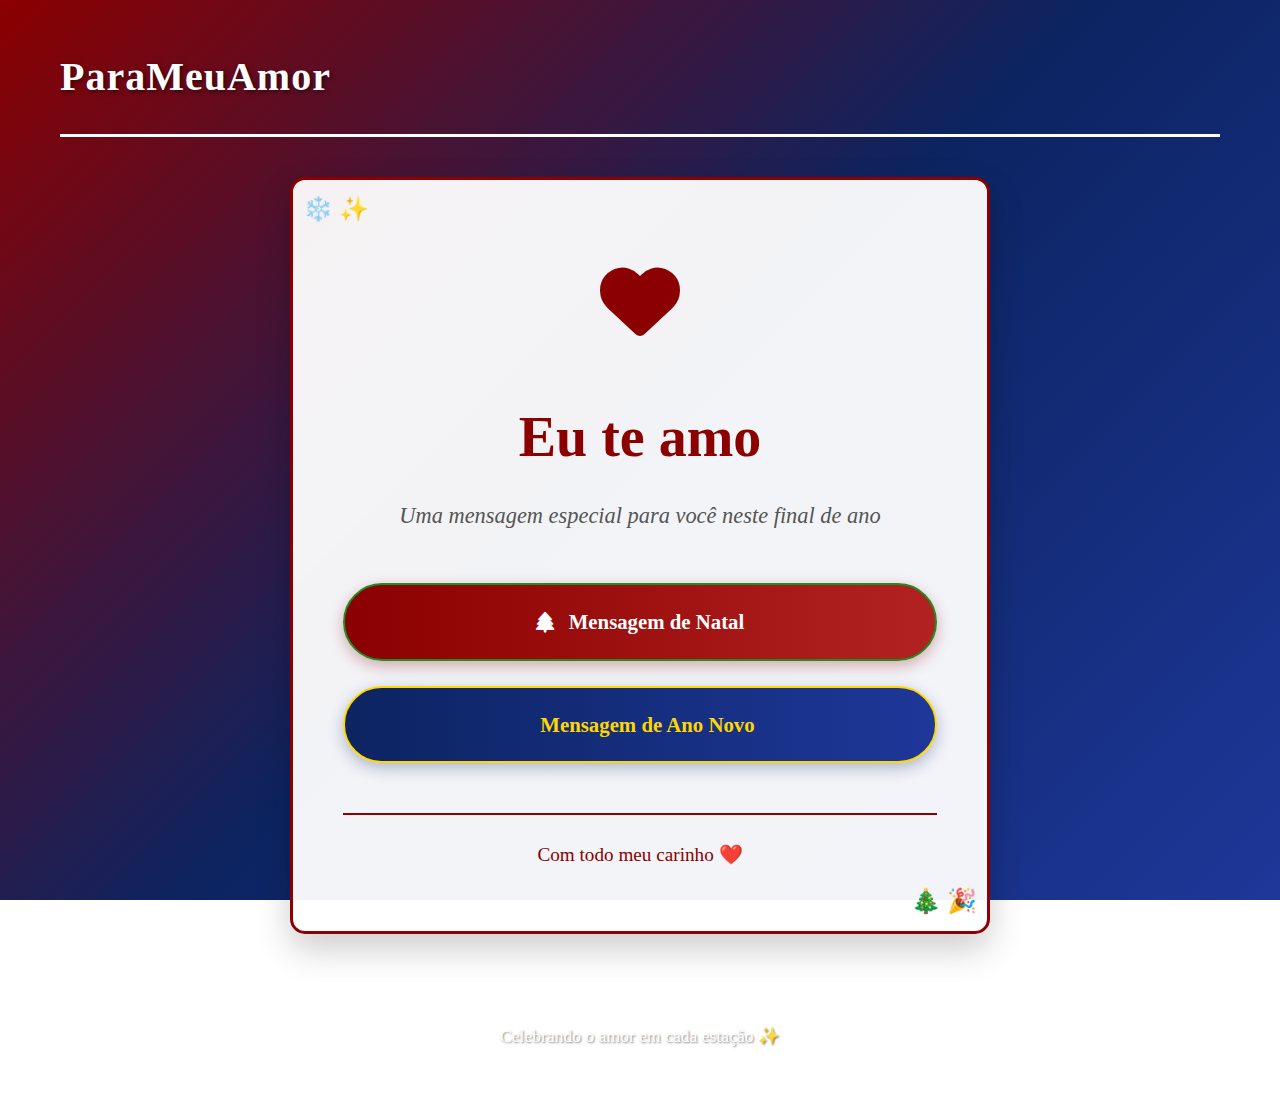
<file: index.html>
<!DOCTYPE html>
<html lang="pt-br">
<head>
    <meta charset="UTF-8">
    <meta name="viewport" content="width=device-width, initial-scale=1.0">
    <title>Para o Meu Amor- Natal & Ano Novo</title>
    <link rel="stylesheet" href="style.css">
    <link rel="stylesheet" href="https://cdnjs.cloudflare.com/ajax/libs/font-awesome/6.4.0/css/all.min.css">
    <link rel="preconnect" href="https://fonts.googleapis.com">
    <link rel="preconnect" href="https://fonts.gstatic.com" crossorigin>
    <link href="https://fonts.googleapis.com/css2?family=Orbitron:wght@400;500;700;900&family=Inter:wght@300;400;500;600;700&display=swap" rel="stylesheet">
</head>
<body>
    <!-- Cena de fundo com partículas -->
    <div id="particles-container"></div>
    
    <div class="container">
        <header class="main-header">
            <div class="logo">
                <h1><span class="neon-text">Para</span>Meu<span class="highlight">Amor</span></h1>
            </div>
        </header>

        <main class="main-content">
            <div class="intro-card">
                <div class="intro-icon">
                    <i class="fas fa-heart"></i>
                </div>
                <h2 class="intro-title">Eu te amo</h2>
                <p class="intro-subtitle">Uma mensagem especial para você neste final de ano</p>
                
                <div class="button-container">
                    <a href="natal.html" class="btn btn-natal">
                        <i class="fas fa-tree"></i>
                        Mensagem de Natal
                    </a>
                    <a href="anoNovo.html" class="btn btn-ano-novo">
                        <i class="fas fa-fireworks"></i>
                        Mensagem de Ano Novo
                    </a>
                </div>
                
                <div class="intro-footer">
                    <p>Com todo meu carinho ❤️</p>
                </div>
            </div>
        </main>

        <footer class="main-footer">
            <p>Celebrando o amor em cada estação ✨</p>
        </footer>
    </div>

    <script src="script.js"></script>
</body>
</html>
</file>
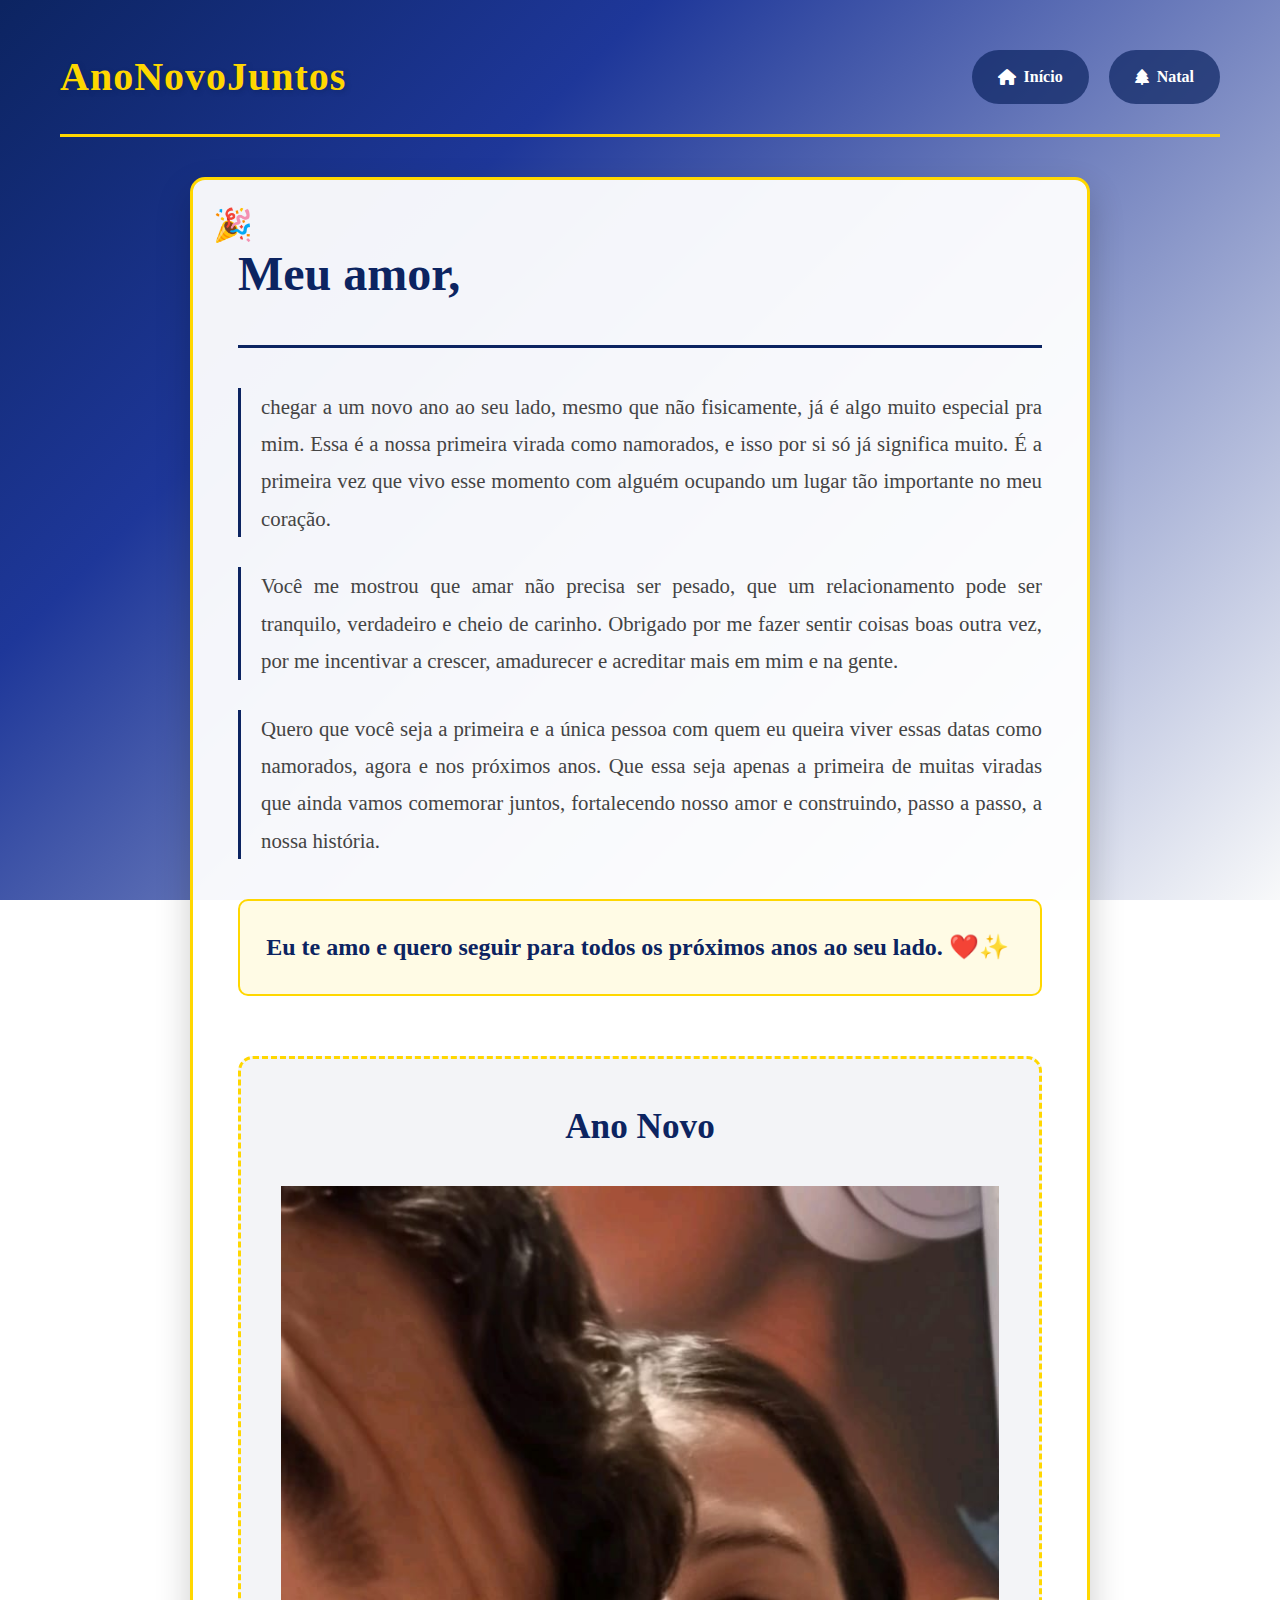
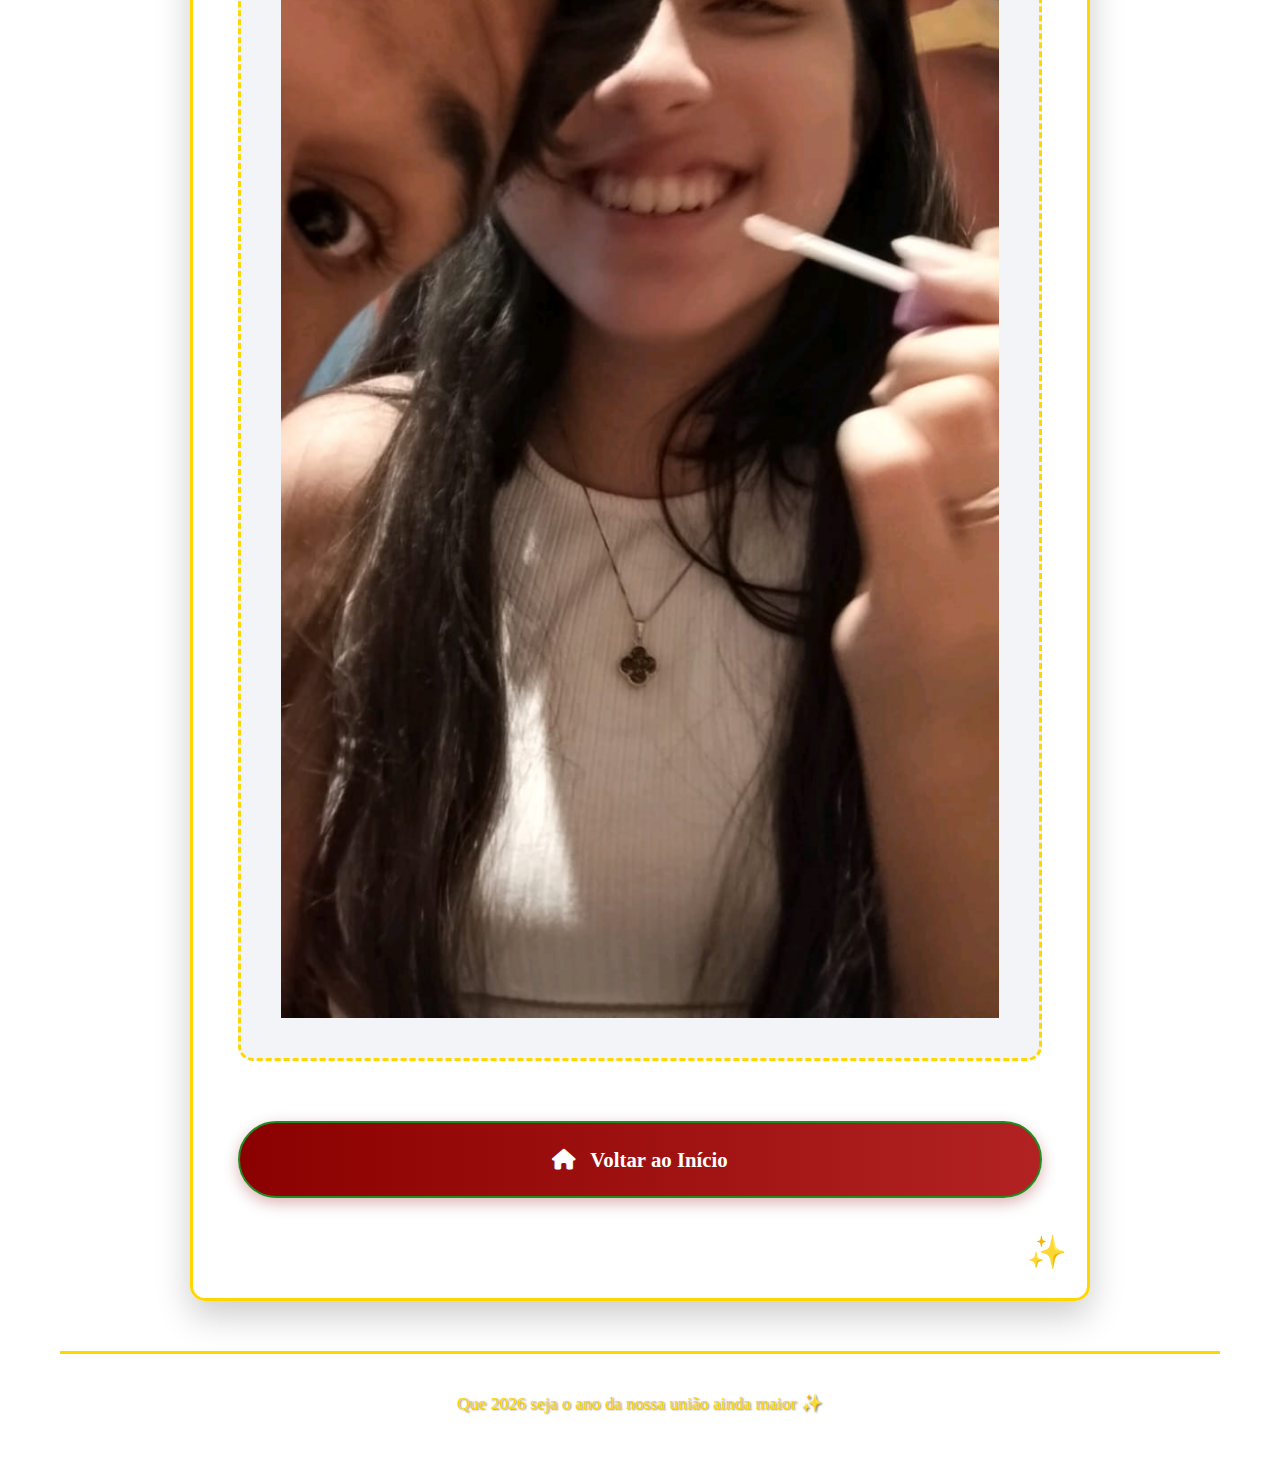
<file: anoNovo.html>
<!DOCTYPE html>
<html lang="pt-br">
<head>
    <meta charset="UTF-8">
    <meta name="viewport" content="width=device-width, initial-scale=1.0">
    <title>Ano Novo - Para o Meu Amor</title>
    <link rel="stylesheet" href="style.css">
    <link rel="stylesheet" href="https://cdnjs.cloudflare.com/ajax/libs/font-awesome/6.4.0/css/all.min.css">
    <link rel="preconnect" href="https://fonts.googleapis.com">
    <link rel="preconnect" href="https://fonts.gstatic.com" crossorigin>
    <link href="https://fonts.googleapis.com/css2?family=Orbitron:wght@400;500;700;900&family=Inter:wght@300;400;500;600;700&display=swap" rel="stylesheet">
</head>
<body>
    <!-- Cena de fundo com partículas -->
    <div id="particles-container"></div>
    
    <div class="container">
        <header class="main-header">
            <div class="logo">
                <h1><span class="neon-text">Ano</span>Novo<span class="highlight">Juntos</span></h1>
            </div>
            <nav class="nav-links">
                <a href="index.html" class="nav-link">
                    <i class="fas fa-home"></i>
                    Início
                </a>
                <a href="natal.html" class="nav-link">
                    <i class="fas fa-tree"></i>
                    Natal
                </a>
            </nav>
        </header>

        <main class="message-container">
            <div class="message-card">
                <div class="message-header">
                    <h2 class="message-title">Meu amor,</h2>
                    <div class="message-icon">
                        <i class="fas fa-fireworks"></i>
                    </div>
                </div>
                
                <div class="message-content">
                    <p class="message-text">
                        chegar a um novo ano ao seu lado, mesmo que não fisicamente, já é algo muito especial pra mim. Essa é a nossa primeira virada como namorados, e isso por si só já significa muito. É a primeira vez que vivo esse momento com alguém ocupando um lugar tão importante no meu coração.
                    </p>
                    
                    <p class="message-text">
                        Você me mostrou que amar não precisa ser pesado, que um relacionamento pode ser tranquilo, verdadeiro e cheio de carinho. Obrigado por me fazer sentir coisas boas outra vez, por me incentivar a crescer, amadurecer e acreditar mais em mim e na gente.
                    </p>
                    
                    <p class="message-text">
                        Quero que você seja a primeira e a única pessoa com quem eu queira viver essas datas como namorados, agora e nos próximos anos. Que essa seja apenas a primeira de muitas viradas que ainda vamos comemorar juntos, fortalecendo nosso amor e construindo, passo a passo, a nossa história.
                    </p>
                    
                    <p class="message-text highlight-text">
                        Eu te amo e quero seguir para todos os próximos anos ao seu lado. ❤️✨
                    </p>
                </div>
                
                <div class="photo-section">
                    <h3 class="photo-title">Ano Novo</h3>
                    <div class="photo-frame">
                        <div class="photo-placeholder">
                            
                        </div>
                        <img src="img/9f1edc5a-1c12-4375-bc1b-1d56d946743e.jpg" class="photo-image corpo-inteiro">
                    </div>
                </div>
                
                <div class="message-footer">
                    <div class="button-container">
                        <a href="index.html" class="btn btn-natal">
                            <i class="fas fa-home"></i>
                            Voltar ao Início
                        </a>
                    </div>
                </div>
            </div>
        </main>

        <footer class="main-footer">
            <p>Que 2026 seja o ano da nossa união ainda maior ✨</p>
        </footer>
    </div>

    <script src="script.js"></script>
</body>
</html>
</file>
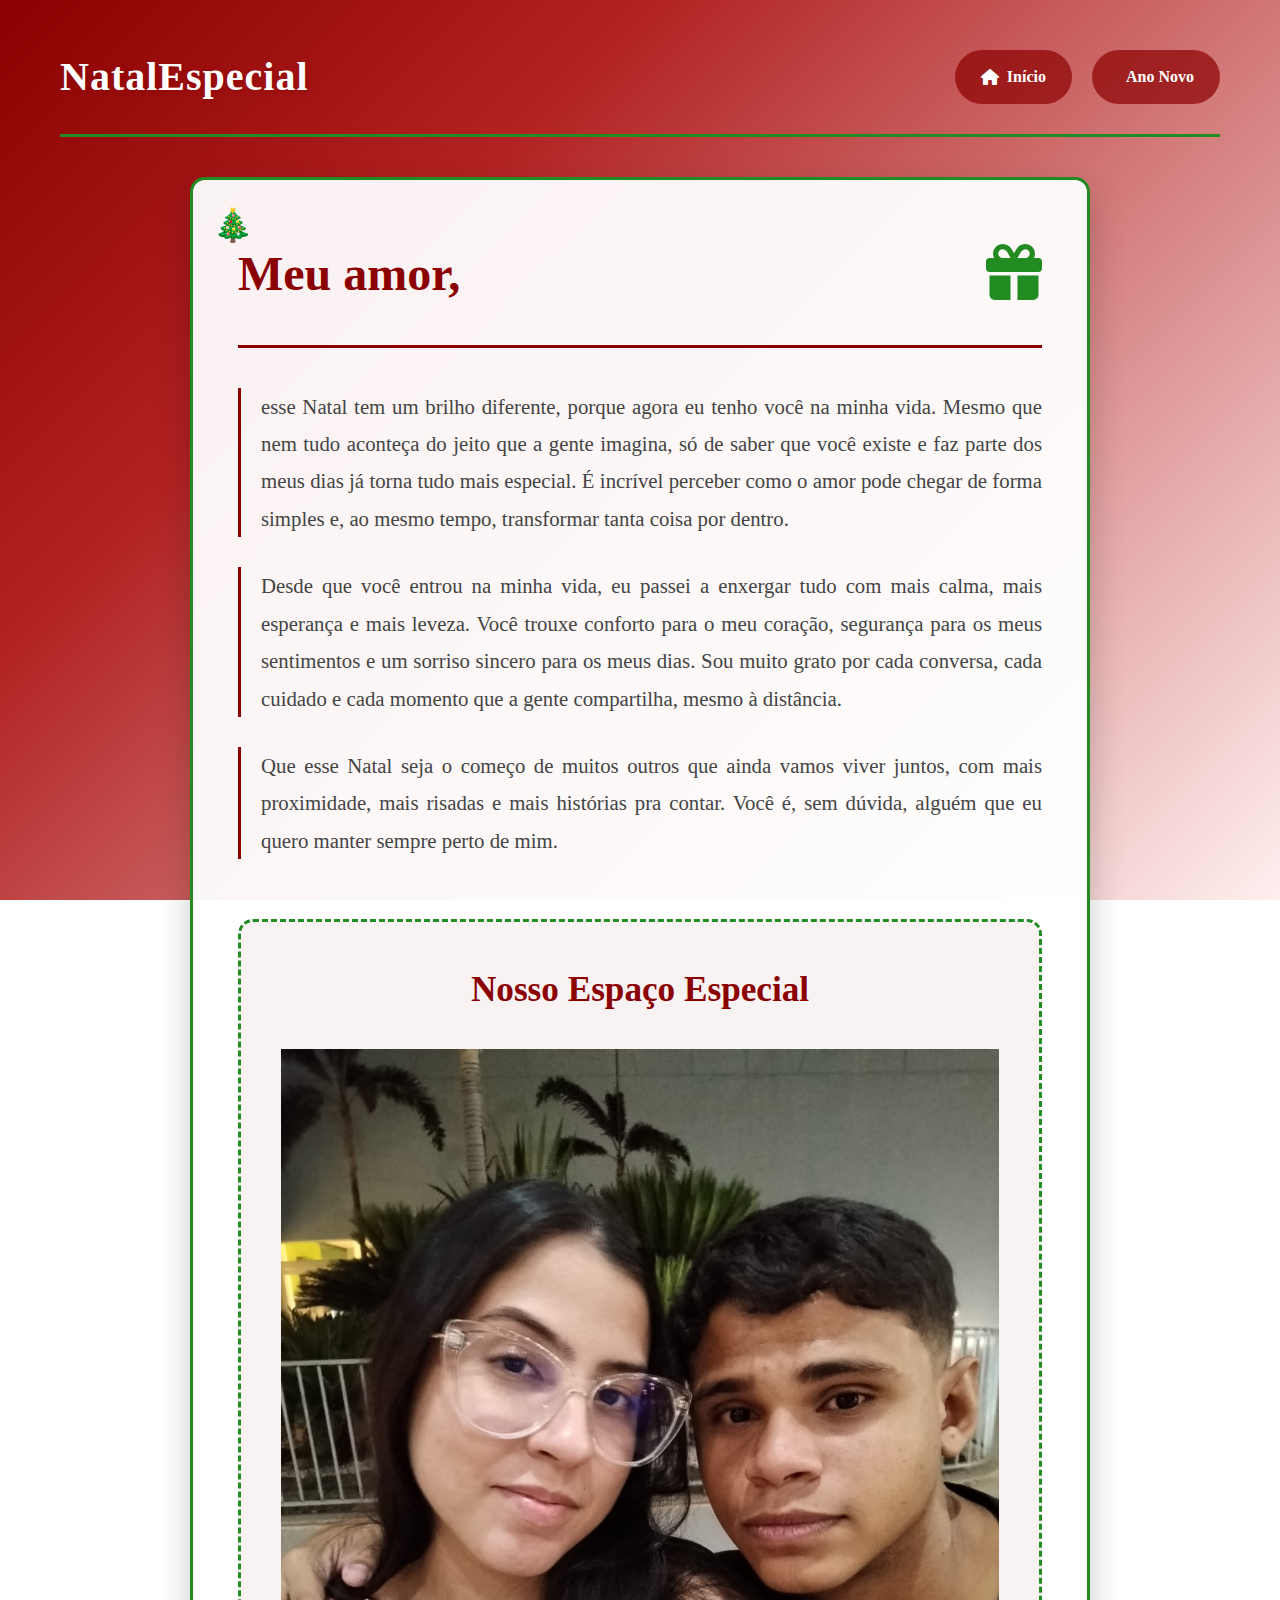
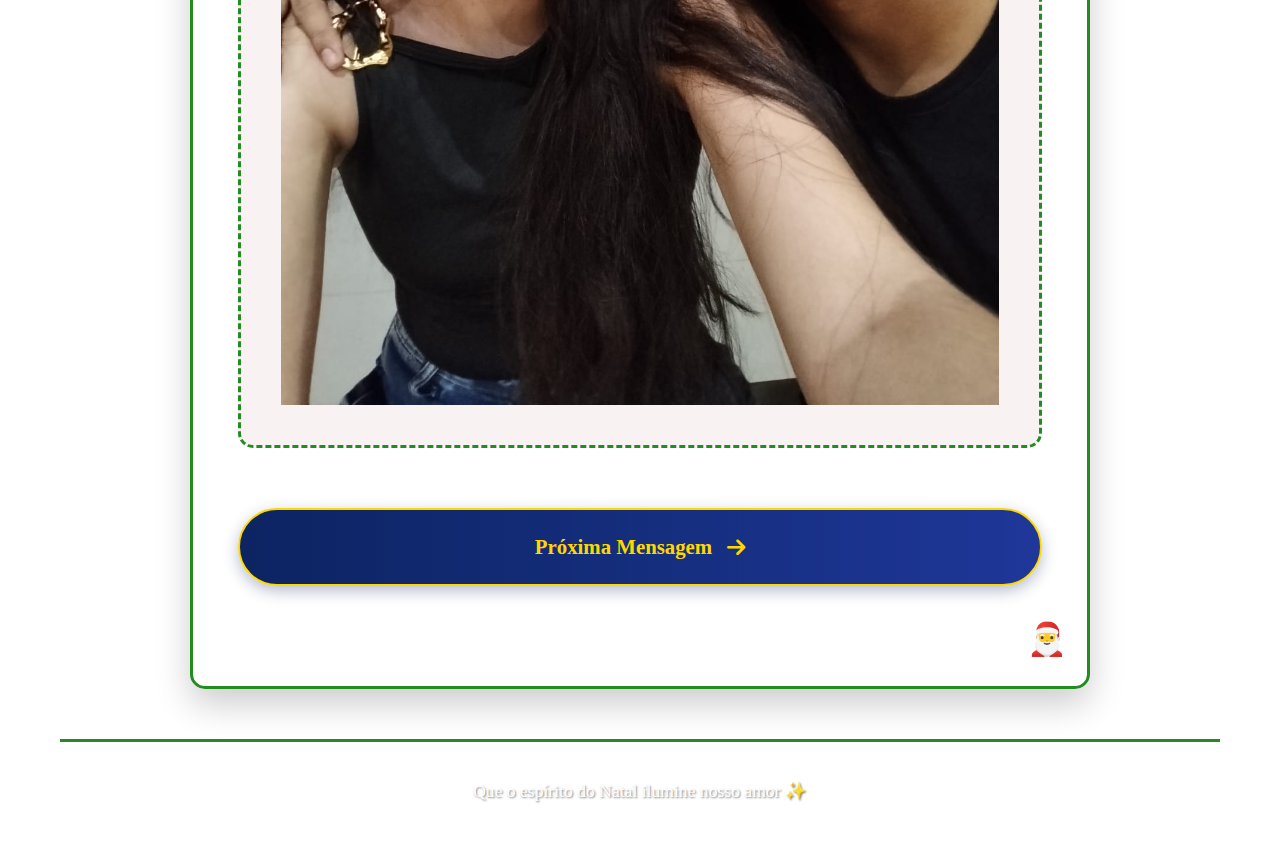
<file: natal.html>
<!DOCTYPE html>
<html lang="pt-br">
<head>
    <meta charset="UTF-8">
    <meta name="viewport" content="width=device-width, initial-scale=1.0">
    <title>Natal - Para o Meu Amor</title>
    <link rel="stylesheet" href="style.css">
    <link rel="stylesheet" href="https://cdnjs.cloudflare.com/ajax/libs/font-awesome/6.4.0/css/all.min.css">
    <link rel="preconnect" href="https://fonts.googleapis.com">
    <link rel="preconnect" href="https://fonts.gstatic.com" crossorigin>
    <link href="https://fonts.googleapis.com/css2?family=Orbitron:wght@400;500;700;900&family=Inter:wght@300;400;500;600;700&display=swap" rel="stylesheet">
</head>
<body>
    <!-- Cena de fundo com partículas -->
    <div id="particles-container"></div>
    
    <div class="container">
        <header class="main-header">
            <div class="logo">
                <h1><span class="neon-text">Natal</span>Especial</h1>
            </div>
            <nav class="nav-links">
                <a href="index.html" class="nav-link">
                    <i class="fas fa-home"></i>
                    Início
                </a>
                <a href="anoNovo.html" class="nav-link">
                    <i class="fas fa-fireworks"></i>
                    Ano Novo
                </a>
            </nav>
        </header>

        <main class="message-container">
            <div class="message-card">
                <div class="message-header">
                    <h2 class="message-title">Meu amor,</h2>
                    <div class="message-icon">
                        <i class="fas fa-gift"></i>
                    </div>
                </div>
                
                <div class="message-content">
                    <p class="message-text">
                        esse Natal tem um brilho diferente, porque agora eu tenho você na minha vida. Mesmo que nem tudo aconteça do jeito que a gente imagina, só de saber que você existe e faz parte dos meus dias já torna tudo mais especial. É incrível perceber como o amor pode chegar de forma simples e, ao mesmo tempo, transformar tanta coisa por dentro.
                    </p>
                    
                    <p class="message-text">
                        Desde que você entrou na minha vida, eu passei a enxergar tudo com mais calma, mais esperança e mais leveza. Você trouxe conforto para o meu coração, segurança para os meus sentimentos e um sorriso sincero para os meus dias. Sou muito grato por cada conversa, cada cuidado e cada momento que a gente compartilha, mesmo à distância.
                    </p>
                    
                    <p class="message-text">
                        Que esse Natal seja o começo de muitos outros que ainda vamos viver juntos, com mais proximidade, mais risadas e mais histórias pra contar. Você é, sem dúvida, alguém que eu quero manter sempre perto de mim.
                    </p>
                </div>
                
                <div class="photo-section">
                    <h3 class="photo-title">Nosso Espaço Especial</h3>
                    <div class="photo-frame">
                        <div class="photo-placeholder">
                            <i class=></i>
                            <p></p>
                        </div>
                        <img src="img/2e4cae94-2bad-4359-8cba-cd62d998be84.jpg" class="photo-image corpo-inteiro">
                    </div>
                </div>
                
                <div class="message-footer">
                    <div class="button-container">
                        <a href="anoNovo.html" class="btn btn-ano-novo">
                            Próxima Mensagem <i class="fas fa-arrow-right"></i>
                        </a>
                    </div>
                </div>
            </div>
        </main>

        <footer class="main-footer">
            <p>Que o espírito do Natal ilumine nosso amor ✨</p>
        </footer>
    </div>

    <script src="script.js"></script>
</body>
</html>
</file>
<file: style.css>
/* Reset e configurações básicas */
* {
    margin: 0;
    padding: 0;
    box-sizing: border-box;
}

body {
    font-family: 'Georgia', 'Times New Roman', serif;
    color: #333;
    min-height: 100vh;
    overflow-x: hidden;
    line-height: 1.6;
    transition: background-color 0.5s ease;
}

/* Aplicar temas específicos baseados na página */
body.natal-page {
    background: linear-gradient(135deg, #8b0000 0%, #b22222 30%, #ffefef 100%);
    background-attachment: fixed;
}

body.ano-novo-page {
    background: linear-gradient(135deg, #0c2461 0%, #1e3799 30%, #f8f9fa 100%);
    background-attachment: fixed;
}

body.index-page {
    background: linear-gradient(135deg, #8b0000 0%, #0c2461 50%, #1e3799 100%);
    background-attachment: fixed;
}

/* Container de decorações temáticas */
#decorations-container {
    position: fixed;
    top: 0;
    left: 0;
    width: 100%;
    height: 100%;
    z-index: -1;
    pointer-events: none;
    overflow: hidden;
}

/* Container principal */
.container {
    max-width: 1200px;
    margin: 0 auto;
    padding: 20px;
    position: relative;
    z-index: 1;
}

/* Cabeçalho */
.main-header {
    display: flex;
    justify-content: space-between;
    align-items: center;
    padding: 25px 0;
    margin-bottom: 40px;
}

.natal-page .main-header {
    border-bottom: 3px solid #228B22;
}

.ano-novo-page .main-header {
    border-bottom: 3px solid #FFD700;
}

.index-page .main-header {
    border-bottom: 3px solid #FFFFFF;
}

.logo h1 {
    font-family: 'Georgia', serif;
    font-weight: 700;
    font-size: 2.5rem;
    letter-spacing: 1px;
}

.natal-page .logo h1 {
    color: #FFFFFF;
    text-shadow: 2px 2px 4px rgba(139, 0, 0, 0.5);
}

.ano-novo-page .logo h1 {
    color: #FFD700;
    text-shadow: 2px 2px 4px rgba(12, 36, 97, 0.5);
}

.index-page .logo h1 {
    color: #FFFFFF;
    text-shadow: 2px 2px 4px rgba(0, 0, 0, 0.5);
}

.natal-text {
    color: #228B22;
    font-style: italic;
}

.ano-text {
    color: #FFD700;
    font-style: italic;
}

/* Navegação */
.nav-links {
    display: flex;
    gap: 20px;
}

.nav-link {
    display: flex;
    align-items: center;
    gap: 8px;
    text-decoration: none;
    font-weight: 600;
    padding: 12px 24px;
    border-radius: 30px;
    transition: all 0.3s ease;
    border: 2px solid transparent;
}

.natal-page .nav-link {
    color: #FFFFFF;
    background: rgba(139, 0, 0, 0.7);
}

.natal-page .nav-link:hover {
    background: #8B0000;
    border-color: #228B22;
    transform: translateY(-3px);
    box-shadow: 0 5px 15px rgba(34, 139, 34, 0.3);
}

.ano-novo-page .nav-link {
    color: #FFFFFF;
    background: rgba(12, 36, 97, 0.7);
}

.ano-novo-page .nav-link:hover {
    background: #0c2461;
    border-color: #FFD700;
    transform: translateY(-3px);
    box-shadow: 0 5px 15px rgba(255, 215, 0, 0.3);
}

.index-page .nav-link {
    color: #FFFFFF;
    background: rgba(255, 255, 255, 0.2);
}

.index-page .nav-link:hover {
    background: rgba(255, 255, 255, 0.3);
    border-color: #FFFFFF;
    transform: translateY(-3px);
}

/* Conteúdo principal */
.main-content {
    display: flex;
    justify-content: center;
    align-items: center;
    min-height: 70vh;
}

.intro-card {
    background: rgba(255, 255, 255, 0.95);
    border-radius: 15px;
    padding: 60px 50px;
    text-align: center;
    max-width: 700px;
    width: 100%;
    box-shadow: 0 15px 35px rgba(0, 0, 0, 0.2);
    border: 3px solid #8B0000;
    position: relative;
    overflow: hidden;
}

.intro-card::before {
    content: "❄️ ✨";
    position: absolute;
    top: 10px;
    left: 10px;
    font-size: 1.5rem;
}

.intro-card::after {
    content: "🎄 🎉";
    position: absolute;
    bottom: 10px;
    right: 10px;
    font-size: 1.5rem;
}

.intro-icon {
    font-size: 5rem;
    color: #8B0000;
    margin-bottom: 25px;
    animation: heartbeat 1.5s infinite;
}

@keyframes heartbeat {
    0%, 100% { transform: scale(1); }
    50% { transform: scale(1.1); }
}

.intro-title {
    font-family: 'Georgia', serif;
    font-size: 3.5rem;
    margin-bottom: 15px;
    color: #8B0000;
}

.intro-subtitle {
    font-size: 1.4rem;
    color: #555;
    margin-bottom: 50px;
    font-style: italic;
}

/* Botões */
.button-container {
    display: flex;
    flex-direction: column;
    gap: 25px;
    margin: 50px 0;
}

.btn {
    display: flex;
    align-items: center;
    justify-content: center;
    gap: 15px;
    padding: 20px 35px;
    border-radius: 50px;
    font-family: 'Georgia', serif;
    font-weight: 700;
    font-size: 1.3rem;
    text-decoration: none;
    border: none;
    cursor: pointer;
    transition: all 0.3s ease;
    position: relative;
    overflow: hidden;
}

.btn-natal {
    background: linear-gradient(90deg, #8B0000, #B22222);
    color: white;
    border: 2px solid #228B22;
    box-shadow: 0 5px 15px rgba(139, 0, 0, 0.3);
}

.btn-natal:hover {
    transform: translateY(-5px);
    box-shadow: 0 10px 25px rgba(139, 0, 0, 0.5);
    background: linear-gradient(90deg, #B22222, #8B0000);
}

.btn-ano-novo {
    background: linear-gradient(90deg, #0c2461, #1e3799);
    color: #FFD700;
    border: 2px solid #FFD700;
    box-shadow: 0 5px 15px rgba(12, 36, 97, 0.3);
}

.btn-ano-novo:hover {
    transform: translateY(-5px);
    box-shadow: 0 10px 25px rgba(12, 36, 97, 0.5);
    background: linear-gradient(90deg, #1e3799, #0c2461);
}

/* Rodapé */
.main-footer {
    text-align: center;
    padding: 35px 0;
    margin-top: 50px;
    font-size: 1.1rem;
}

.natal-page .main-footer {
    border-top: 3px solid #228B22;
    color: #FFFFFF;
    text-shadow: 1px 1px 2px rgba(0, 0, 0, 0.5);
}

.ano-novo-page .main-footer {
    border-top: 3px solid #FFD700;
    color: #FFD700;
    text-shadow: 1px 1px 2px rgba(0, 0, 0, 0.5);
}

.index-page .main-footer {
    border-top: 3px solid #FFFFFF;
    color: #FFFFFF;
    text-shadow: 1px 1px 2px rgba(0, 0, 0, 0.5);
}

.intro-footer {
    margin-top: 40px;
    padding-top: 25px;
    border-top: 2px solid #8B0000;
    color: #8B0000;
    font-size: 1.2rem;
}

/* Páginas de mensagem */
.message-container {
    max-width: 900px;
    margin: 0 auto;
}

.message-card {
    background: rgba(255, 255, 255, 0.95);
    border-radius: 15px;
    padding: 50px 45px;
    box-shadow: 0 15px 35px rgba(0, 0, 0, 0.2);
    margin-bottom: 50px;
    position: relative;
    overflow: hidden;
}

.natal-page .message-card {
    border: 3px solid #228B22;
}

.natal-page .message-card::before {
    content: "🎄";
    position: absolute;
    top: 20px;
    left: 20px;
    font-size: 2rem;
}

.natal-page .message-card::after {
    content: "🎅";
    position: absolute;
    bottom: 20px;
    right: 20px;
    font-size: 2rem;
}

.ano-novo-page .message-card {
    border: 3px solid #FFD700;
}

.ano-novo-page .message-card::before {
    content: "🎉";
    position: absolute;
    top: 20px;
    left: 20px;
    font-size: 2rem;
}

.ano-novo-page .message-card::after {
    content: "✨";
    position: absolute;
    bottom: 20px;
    right: 20px;
    font-size: 2rem;
}

.message-header {
    display: flex;
    justify-content: space-between;
    align-items: center;
    margin-bottom: 40px;
    padding-bottom: 25px;
}

.natal-page .message-header {
    border-bottom: 3px solid #8B0000;
}

.ano-novo-page .message-header {
    border-bottom: 3px solid #0c2461;
}

.message-title {
    font-family: 'Georgia', serif;
    font-size: 3rem;
    font-weight: 700;
}

.natal-page .message-title {
    color: #8B0000;
}

.ano-novo-page .message-title {
    color: #0c2461;
}

.message-icon {
    font-size: 3.5rem;
}

.natal-page .message-icon {
    color: #228B22;
}

.ano-novo-page .message-icon {
    color: #FFD700;
}

.message-content {
    margin-bottom: 50px;
}

.message-text {
    font-size: 1.3rem;
    line-height: 1.8;
    margin-bottom: 30px;
    color: #444;
    text-align: justify;
}

.natal-page .message-text {
    padding-left: 20px;
    border-left: 3px solid #8B0000;
}

.ano-novo-page .message-text {
    padding-left: 20px;
    border-left: 3px solid #0c2461;
}

.highlight-text {
    font-size: 1.5rem;
    font-weight: 700;
    text-align: center;
    padding: 25px;
    border-radius: 10px;
    margin: 40px 0;
}

.natal-page .highlight-text {
    color: #8B0000;
    background: rgba(139, 0, 0, 0.1);
    border: 2px solid #8B0000;
}

.ano-novo-page .highlight-text {
    color: #0c2461;
    background: rgba(255, 215, 0, 0.1);
    border: 2px solid #FFD700;
}

/* SEÇÃO DE FOTO - AJUSTADA PARA SUAS DIMENSÕES ESPECÍFICAS */
.photo-section {
    margin: 60px 0;
    padding: 40px;
    border-radius: 15px;
}

.natal-page .photo-section {
    background: rgba(139, 0, 0, 0.05);
    border: 3px dashed #228B22;
}

.ano-novo-page .photo-section {
    background: rgba(12, 36, 97, 0.05);
    border: 3px dashed #FFD700;
}

.photo-title {
    font-family: 'Georgia', serif;
    font-size: 2.2rem;
    margin-bottom: 30px;
    text-align: center;
}

.natal-page .photo-title {
    color: #8B0000;
}

.ano-novo-page .photo-title {
    color: #0c2461;
}

/* Container da foto - DIMENSIONADO PARA SUAS FOTOS */
.photo-container {
    display: flex;
    justify-content: center;
    align-items: center;
    width: 100%;
    border-radius: 15px;
    overflow: hidden;
    position: relative;
    margin: 0 auto;
    box-shadow: 0 10px 25px rgba(0, 0, 0, 0.2);
}

/* Natal: 1200x1599 (proporção ~3:4) */
.natal-page .photo-container {
    background: rgba(139, 0, 0, 0.1);
    border: 3px solid #8B0000;
    max-width: 450px;  /* Proporcional à altura 600px */
    height: 600px;     /* Altura fixa */
}

/* Ano Novo: 802x1600 (proporção ~1:2) */
.ano-novo-page .photo-container {
    background: rgba(12, 36, 97, 0.1);
    border: 3px solid #0c2461;
    max-width: 300px;  /* Proporcional à altura 600px */
    height: 600px;     /* Altura fixa */
}

/* Estilo das fotos */
.photo-image {
    width: 100%;
    height: 100%;
    object-fit: cover;
    transition: transform 0.5s ease;
    display: block;
}

/* Ajuste específico para foto de Natal (1200x1599) */
.natal-page .photo-image {
    object-position: center center;
}

/* Ajuste específico para foto de Ano Novo (802x1600) */
.ano-novo-page .photo-image {
    object-position: center center;
}

.photo-image:hover {
    transform: scale(1.03);
}

/* Legenda da foto */
.photo-caption {
    text-align: center;
    margin-top: 20px;
    font-style: italic;
    font-size: 1.2rem;
    color: #555;
}

.natal-page .photo-caption {
    color: #8B0000;
}

.ano-novo-page .photo-caption {
    color: #0c2461;
}

/* Moldura decorativa interna */
.photo-container::before {
    content: '';
    position: absolute;
    top: 10px;
    left: 10px;
    right: 10px;
    bottom: 10px;
    border: 2px solid rgba(255, 255, 255, 0.5);
    border-radius: 8px;
    pointer-events: none;
    z-index: 1;
}

/* Decorações temáticas nas fotos */
.natal-page .photo-container::after {
    content: '🎄';
    position: absolute;
    top: 20px;
    right: 20px;
    font-size: 2rem;
    z-index: 2;
    animation: swing 3s ease-in-out infinite;
    filter: drop-shadow(2px 2px 2px rgba(0,0,0,0.3));
}

.ano-novo-page .photo-container::after {
    content: '🎉';
    position: absolute;
    top: 20px;
    right: 20px;
    font-size: 2rem;
    z-index: 2;
    animation: bounce 2s ease-in-out infinite;
    filter: drop-shadow(2px 2px 2px rgba(0,0,0,0.3));
}

@keyframes bounce {
    0%, 100% { transform: translateY(0) rotate(0deg); }
    50% { transform: translateY(-10px) rotate(10deg); }
}

/* Decorações temáticas */
.decoration {
    position: absolute;
    pointer-events: none;
    z-index: -1;
    user-select: none;
    font-size: 1.8rem;
}

.snowflake {
    color: white;
    animation: fall linear infinite;
}

@keyframes fall {
    to {
        transform: translateY(100vh) rotate(360deg);
    }
}

.firework {
    color: #FFD700;
    animation: explode 1.5s ease-out infinite;
}

@keyframes explode {
    0% {
        transform: scale(0) rotate(0deg);
        opacity: 1;
    }
    100% {
        transform: scale(2) rotate(180deg);
        opacity: 0;
    }
}

.ornament {
    color: #228B22;
    animation: swing 3s ease-in-out infinite;
}

@keyframes swing {
    0%, 100% { transform: rotate(-15deg); }
    50% { transform: rotate(15deg); }
}

/* RESPONSIVIDADE - AJUSTES PARA FOTOS */
@media (max-width: 768px) {
    .photo-container {
        max-height: 500px;
    }
    
    .natal-page .photo-container {
        max-width: 350px;
        height: 500px;
    }
    
    .ano-novo-page .photo-container {
        max-width: 250px;
        height: 500px;
    }
    
    .photo-section {
        padding: 30px 20px;
    }
    
    .photo-title {
        font-size: 1.9rem;
    }
    
    .photo-caption {
        font-size: 1.1rem;
    }
    
    .natal-page .photo-container::after,
    .ano-novo-page .photo-container::after {
        font-size: 1.7rem;
        top: 15px;
        right: 15px;
    }
}

@media (max-width: 480px) {
    .photo-container {
        max-height: 400px;
    }
    
    .natal-page .photo-container {
        max-width: 280px;
        height: 400px;
    }
    
    .ano-novo-page .photo-container {
        max-width: 200px;
        height: 400px;
    }
    
    .photo-title {
        font-size: 1.7rem;
    }
    
    .photo-caption {
        font-size: 1rem;
    }
    
    .photo-section {
        padding: 25px 15px;
    }
    
    .natal-page .photo-container::after,
    .ano-novo-page .photo-container::after {
        font-size: 1.5rem;
        top: 12px;
        right: 12px;
    }
}

/* AJUSTES DE POSICIONAMENTO PERSONALIZÁVEIS */
/* Se precisar ajustar o enquadramento das fotos */

/* Para focar mais no rosto (deslocar para cima) */
.natal-page .photo-image.foco-rosto {
    object-position: center 25%;
}

.ano-novo-page .photo-image.foco-rosto {
    object-position: center 20%;
}

/* Para mostrar mais o corpo inteiro (deslocar para baixo) */
.natal-page .photo-image.corpo-inteiro {
    object-position: center 40%;
}

.ano-novo-page .photo-image.corpo-inteiro {
    object-position: center 35%;
}

/* Ajuste personalizado (mude o valor percentual) */
.natal-page .photo-image.ajuste-personalizado {
    object-position: center 30%; /* 0% = topo, 100% = base */
}

.ano-novo-page .photo-image.ajuste-personalizado {
    object-position: center 25%; /* 0% = topo, 100% = base */
}

/* Efeito de brilho nas fotos */
.photo-container:hover::before {
    border-color: rgba(255, 255, 255, 0.8);
    transition: border-color 0.3s ease;
}

/* Efeito de brilho externo ao passar o mouse */
.photo-container:hover {
    box-shadow: 0 15px 35px rgba(0, 0, 0, 0.3);
    transition: box-shadow 0.3s ease;
}

/* Responsividade geral */
@media (max-width: 768px) {
    .main-header {
        flex-direction: column;
        gap: 25px;
    }
    
    .logo h1 {
        font-size: 2.2rem;
        text-align: center;
    }
    
    .nav-links {
        flex-wrap: wrap;
        justify-content: center;
    }
    
    .intro-title {
        font-size: 2.8rem;
    }
    
    .message-title {
        font-size: 2.5rem;
    }
    
    .message-text {
        font-size: 1.2rem;
    }
    
    .btn {
        padding: 18px 30px;
        font-size: 1.2rem;
    }
    
    .intro-card, .message-card {
        padding: 40px 30px;
    }
}

@media (max-width: 480px) {
    .container {
        padding: 15px;
    }
    
    .intro-card, .message-card {
        padding: 30px 20px;
    }
    
    .intro-title {
        font-size: 2.2rem;
    }
    
    .message-title {
        font-size: 2rem;
    }
    
    .intro-icon {
        font-size: 4rem;
    }
    
    .message-icon {
        font-size: 2.5rem;
    }
    
    .btn {
        padding: 15px 25px;
        font-size: 1.1rem;
    }
}
</file>
